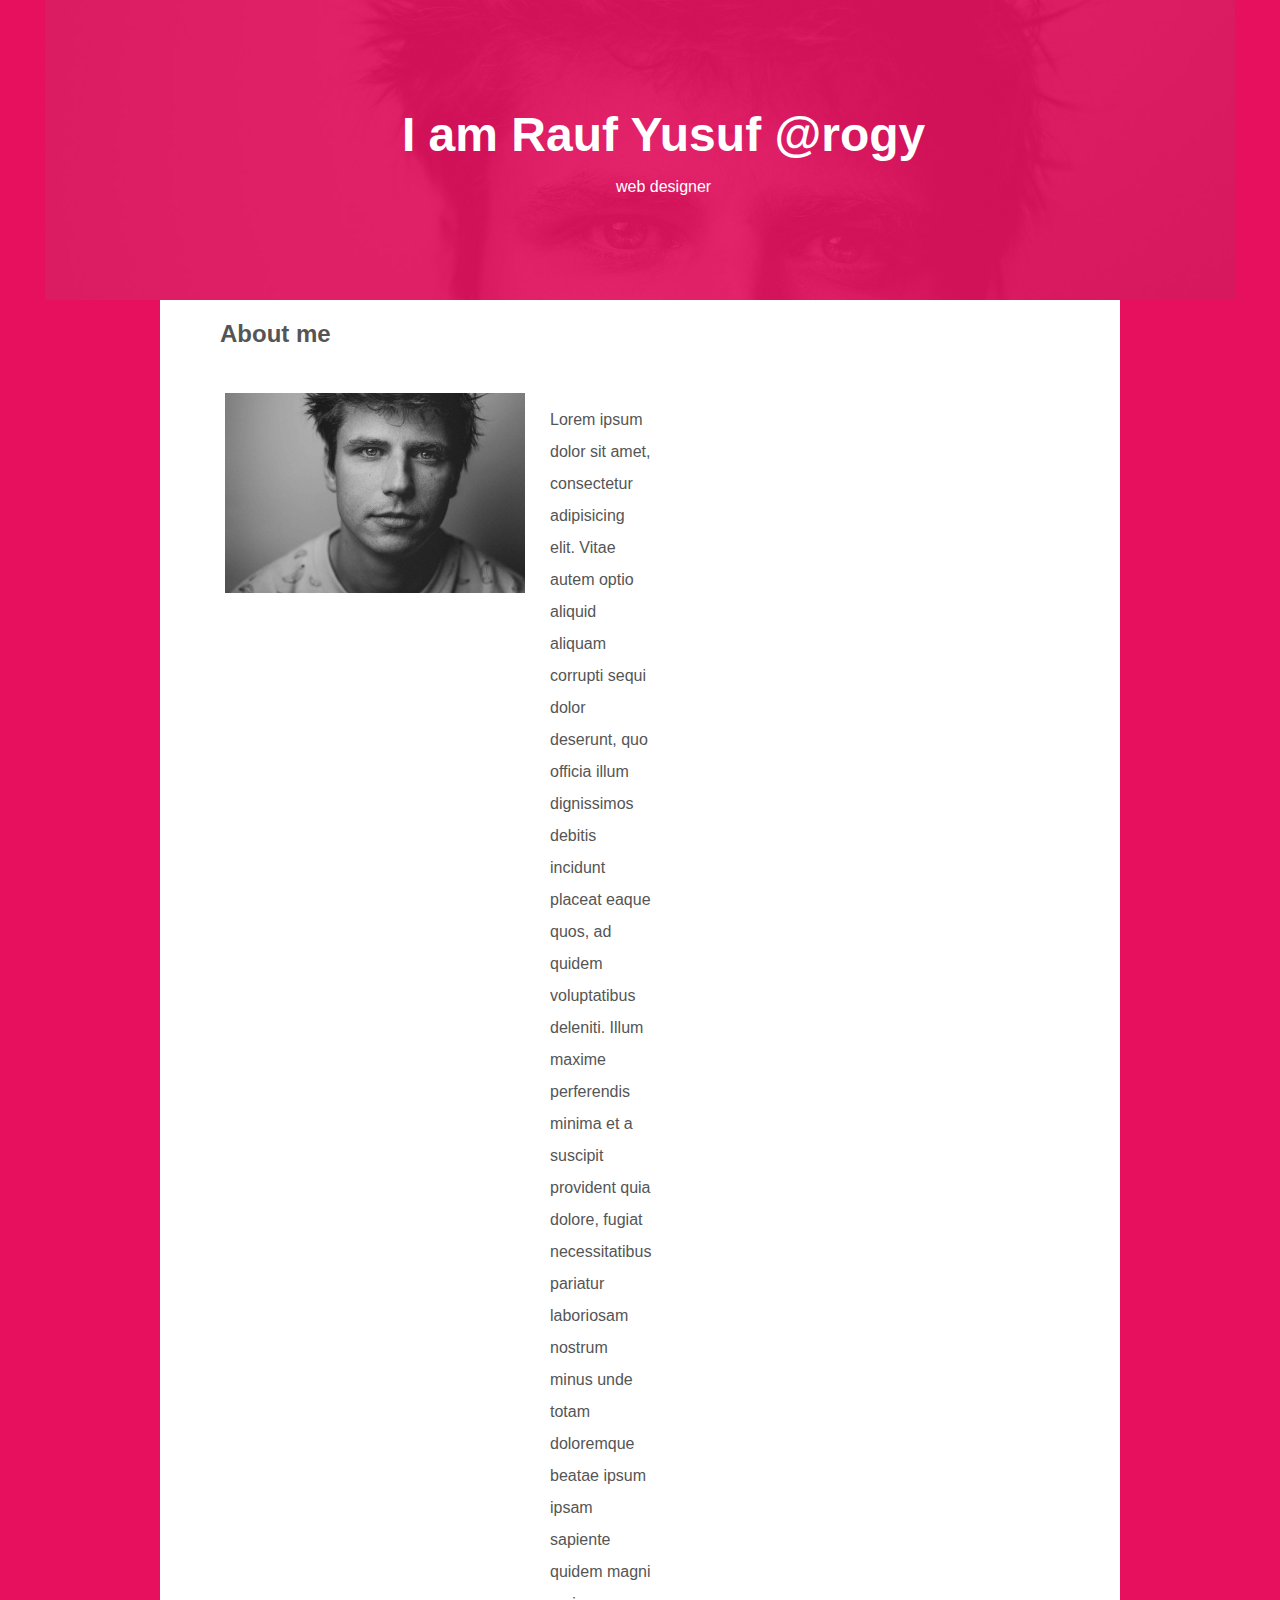
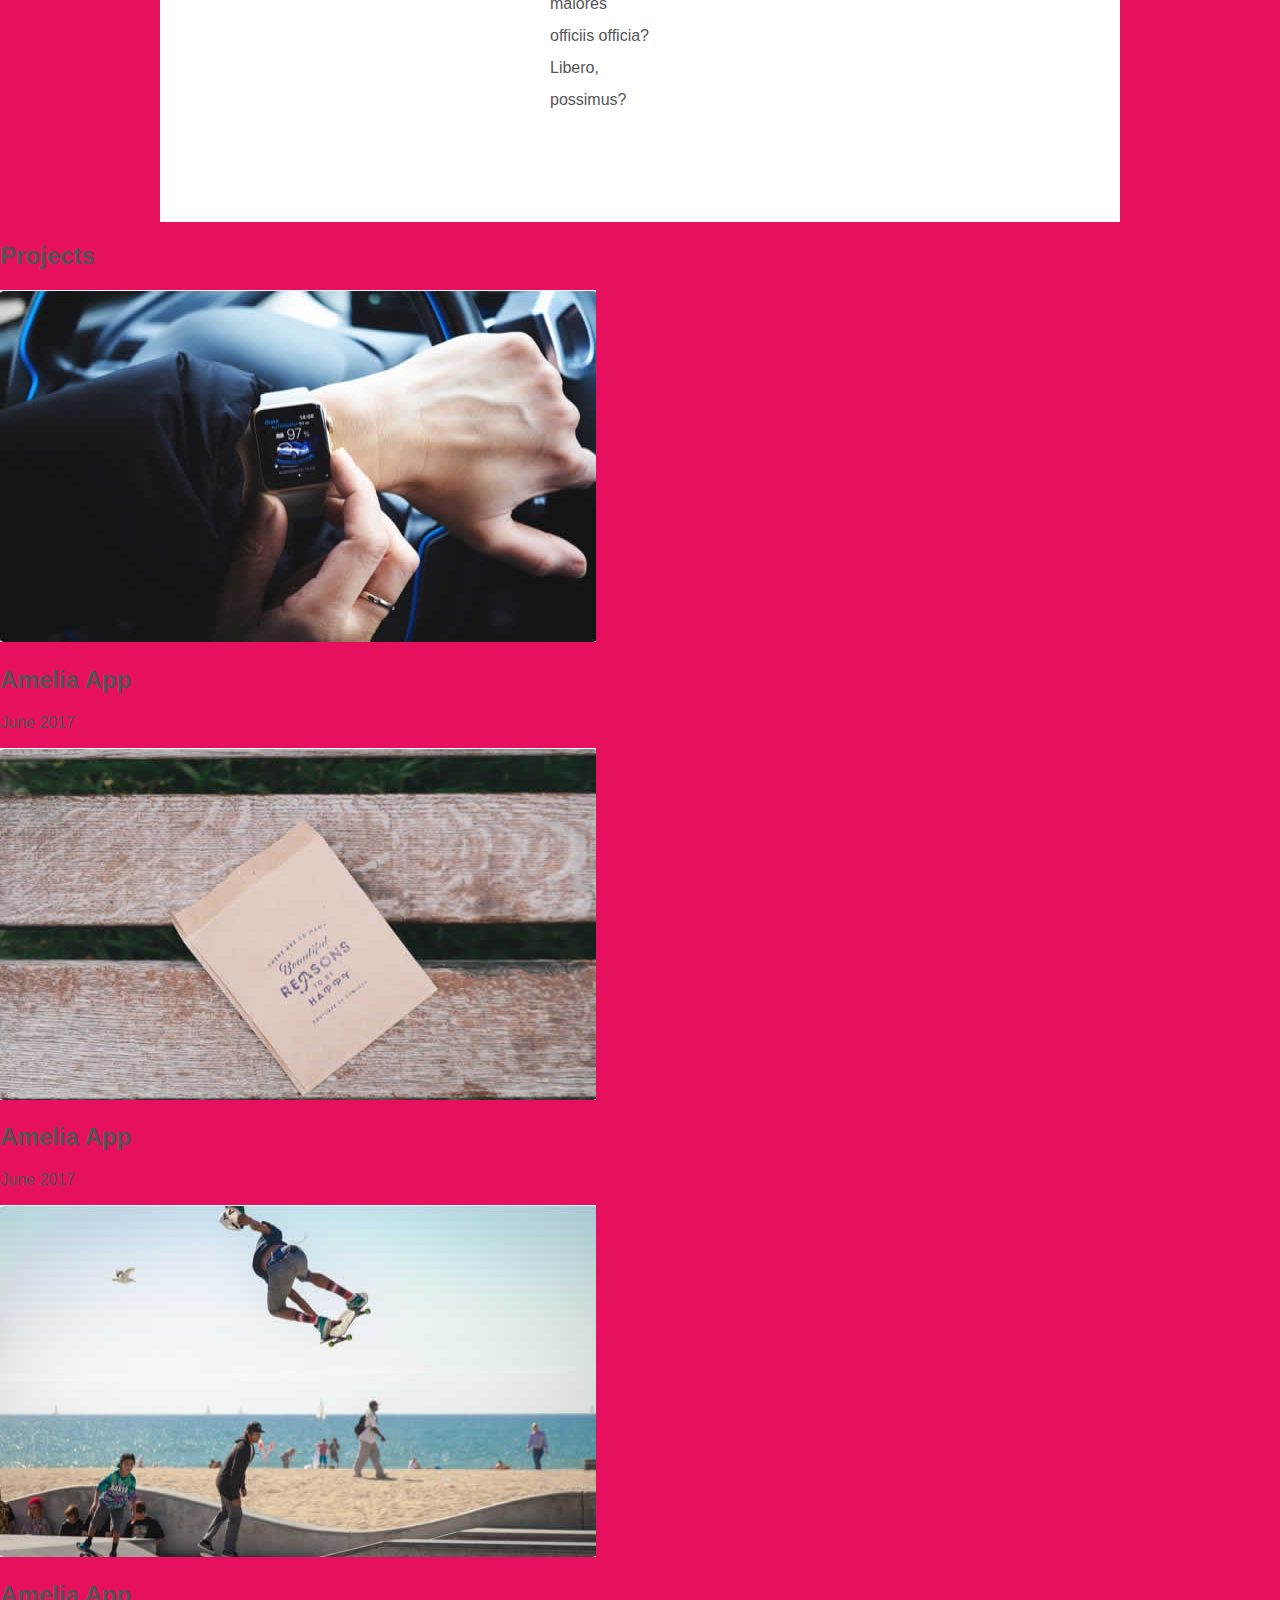
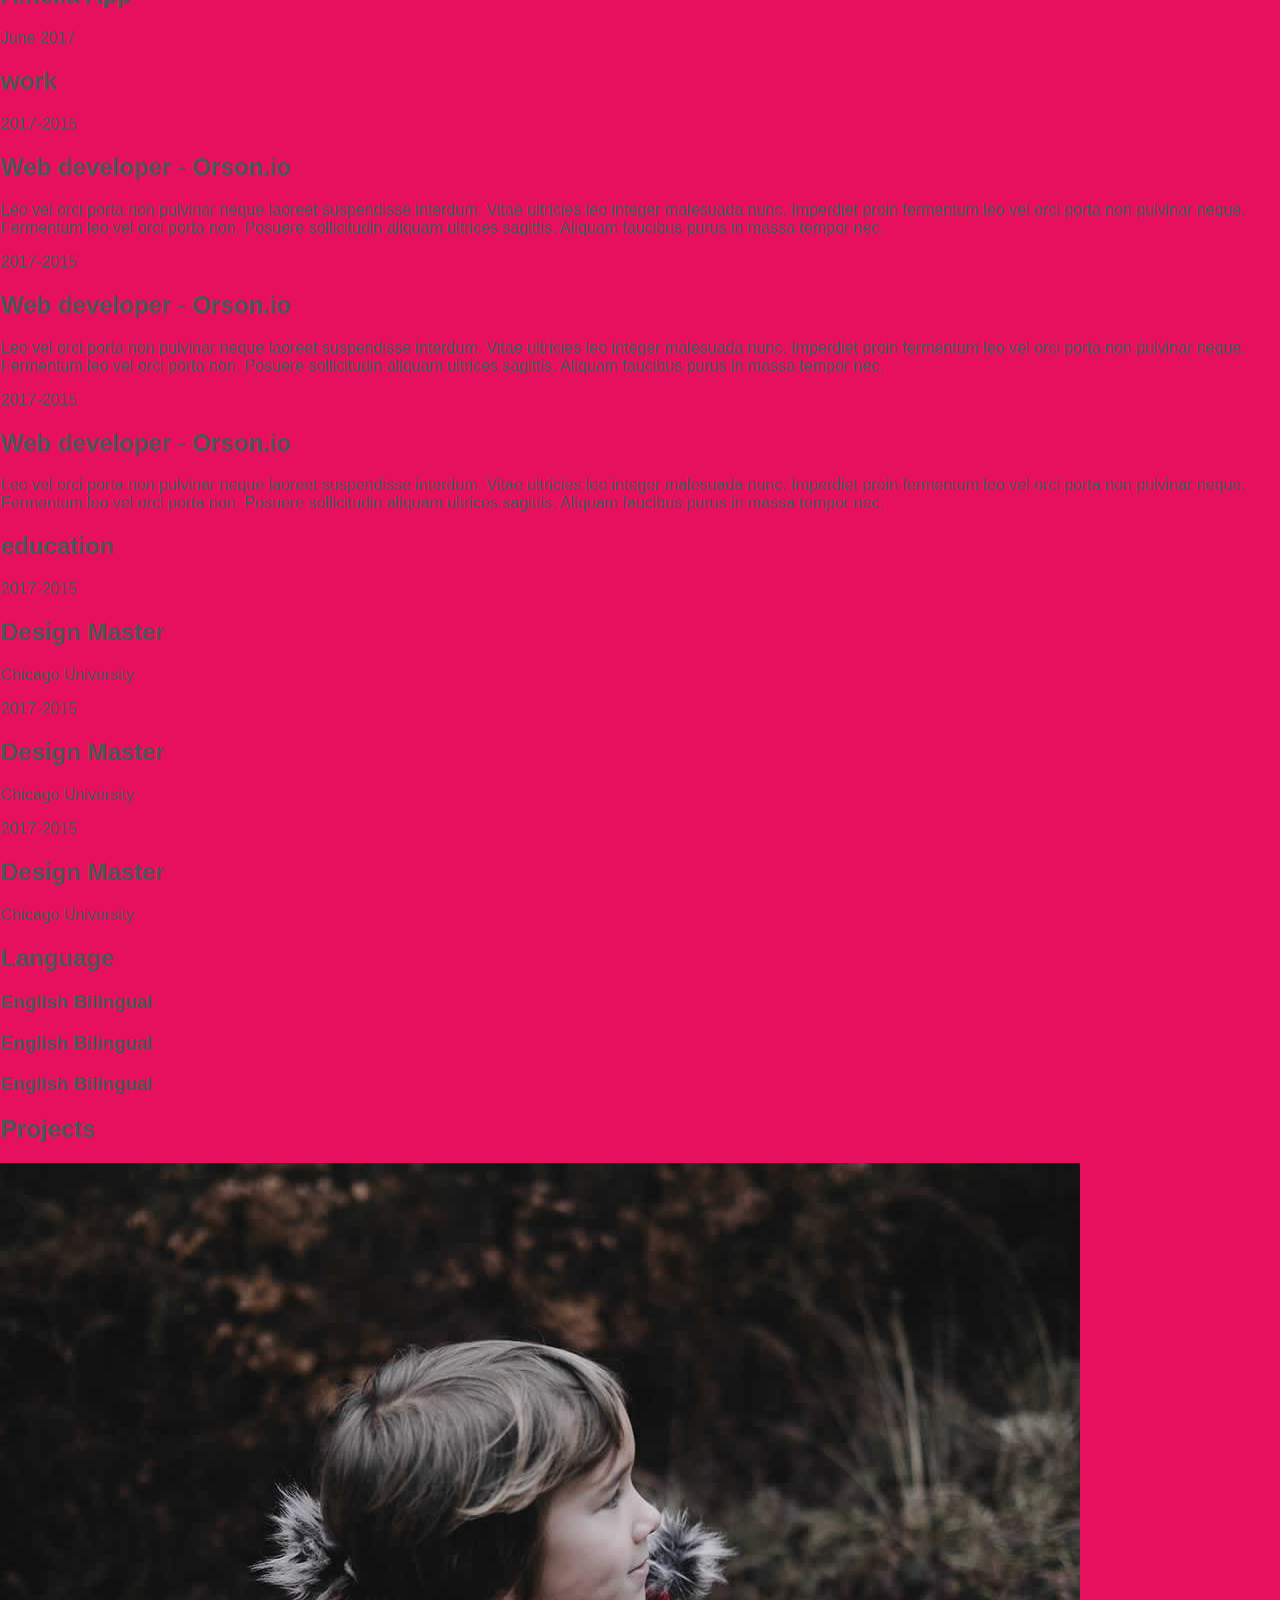
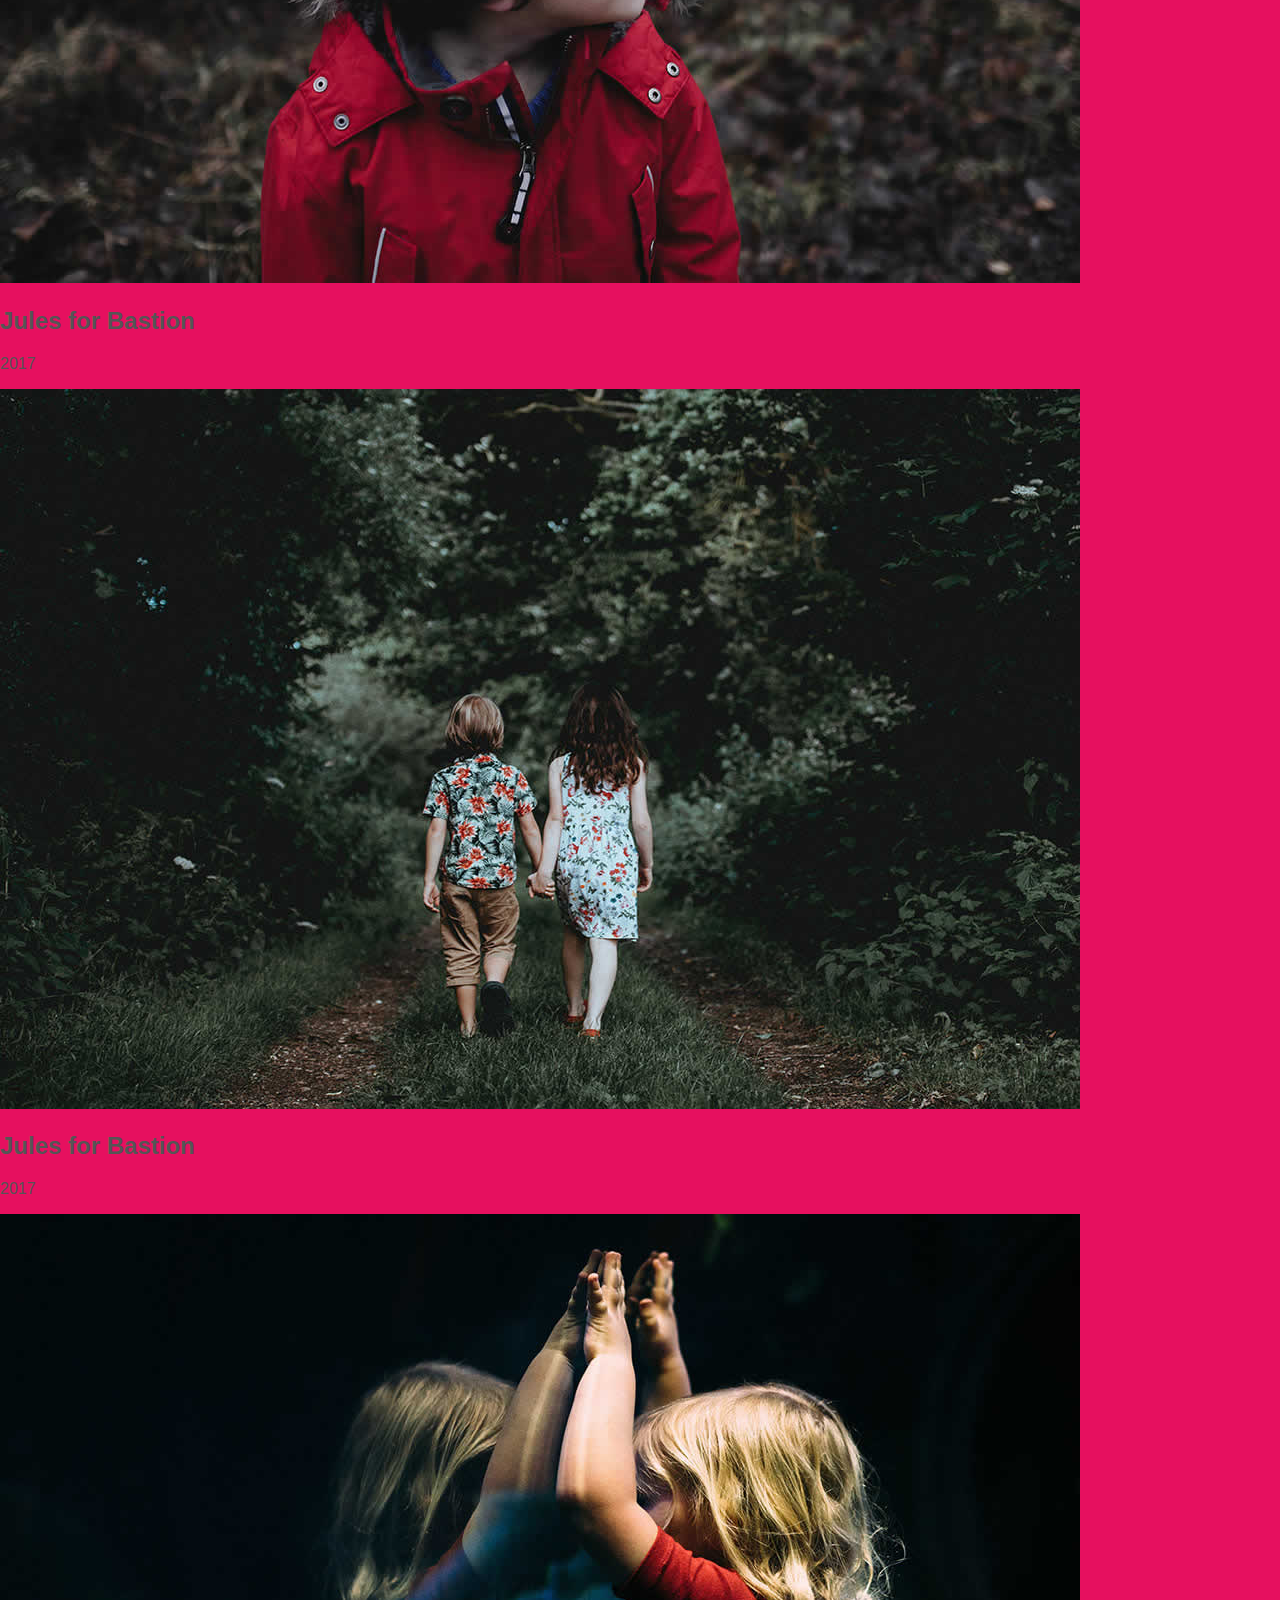
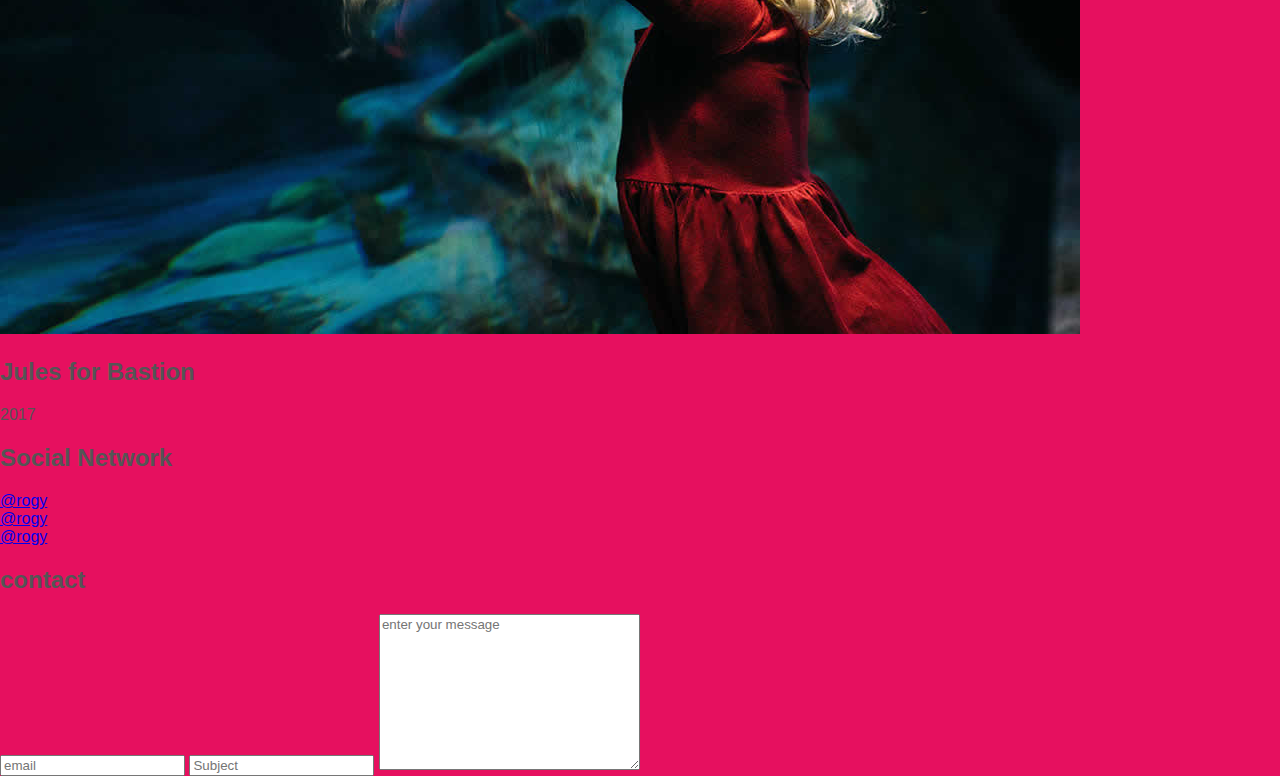
<file: index.html>
<!DOCTYPE html>
<html lang="en">
  <head>
    <meta charset="UTF-8" />
    <meta http-equiv="X-UA-Compatible" content="IE=edge" />
    <meta name="viewport" content="width=device-width, initial-scale=1.0" />
    <title>Profile</title>
    <link rel="stylesheet" href="style.css" />
  </head>
  <body>
    <div class="main-banner overlay">
      <img src="assets/images/img-01.jpg" alt="person" />
      <div class="text-banner">
        <h1>I am Rauf Yusuf @rogy</h1>
        <p>web designer</p>
      </div>
    </div>

    <main class="wrapper">
      <section id="profile" class="cards">
     <div class="cards">
		<div class="header"><h2 class="title">About me</h2></div>
		<div class="left"><img src="assets/images/img-01.jpg" alt="" /></div>
		<div class="right">
			<p>  Lorem ipsum dolor sit amet, consectetur adipisicing elit. Vitae
              autem optio aliquid aliquam corrupti sequi dolor deserunt, quo
              officia illum dignissimos debitis incidunt placeat eaque quos, ad
              quidem voluptatibus deleniti. Illum maxime perferendis minima et a
              suscipit provident quia dolore, fugiat necessitatibus pariatur
              laboriosam nostrum minus unde totam doloremque beatae ipsum ipsam
              sapiente quidem magni maiores officiis officia? Libero, possimus?
          </p>
		</div>
	</div>
      </section>
      <section id="projects">
        <h2 class="title">Projects</h2>
        <ul>
          <li>
            <img src="assets/images/img-02.jpg" alt="" />
            <h2>Amelia App</h2>
            <p><time>June 2017</time></p>
          </li>
          <li>
            <img src="assets/images/img-03.jpg" alt="" />
            <h2>Amelia App</h2>
            <p><time>June 2017</time></p>
          </li>
          <li>
            <img src="assets/images/img-04.jpg" alt="" />
            <h2>Amelia App</h2>
            <p><time>June 2017</time></p>
          </li>
        </ul>
      </section>
      <section id="work">
        <h2 class="title">work</h2>
        <ul>
          <li>
            <p><time>2017-2015</time></p>
            <h2>Web developer - <span> Orson.io</span></h2>
            <p>
              Leo vel orci porta non pulvinar neque laoreet suspendisse
              interdum. Vitae ultricies leo integer malesuada nunc. Imperdiet
              proin fermentum leo vel orci porta non pulvinar neque. Fermentum
              leo vel orci porta non. Posuere sollicitudin aliquam ultrices
              sagittis. Aliquam faucibus purus in massa tempor nec.
            </p>
          </li>
          <li>
            <p><time>2017-2015</time></p>
            <h2>Web developer - <span> Orson.io</span></h2>
            <p>
              Leo vel orci porta non pulvinar neque laoreet suspendisse
              interdum. Vitae ultricies leo integer malesuada nunc. Imperdiet
              proin fermentum leo vel orci porta non pulvinar neque. Fermentum
              leo vel orci porta non. Posuere sollicitudin aliquam ultrices
              sagittis. Aliquam faucibus purus in massa tempor nec.
            </p>
          </li>
          <li>
            <p><time>2017-2015</time></p>
            <h2>Web developer - <span> Orson.io</span></h2>
            <p>
              Leo vel orci porta non pulvinar neque laoreet suspendisse
              interdum. Vitae ultricies leo integer malesuada nunc. Imperdiet
              proin fermentum leo vel orci porta non pulvinar neque. Fermentum
              leo vel orci porta non. Posuere sollicitudin aliquam ultrices
              sagittis. Aliquam faucibus purus in massa tempor nec.
            </p>
          </li>
        </ul>
      </section>
      <section id="education">
        <h2 class="title">education</h2>
        <ul>
          <li>
            <p><time>2017-2015</time></p>
            <h2>Design Master</h2>
            <p>Chicago University</p>
          </li>
          <li>
            <p><time>2017-2015</time></p>
            <h2>Design Master</h2>
            <p>Chicago University</p>
          </li>
          <li>
            <p><time>2017-2015</time></p>
            <h2>Design Master</h2>
            <p>Chicago University</p>
          </li>
        </ul>
      </section>
      <section id="language">
        <h2 class="title">Language</h2>
        <ul>
          <li>
            <h3>English <span class="text">Bilingual</span></h3>
          </li>
          <li>
            <h3>English <span class="text">Bilingual</span></h3>
          </li>
          <li>
            <h3>English <span class="text">Bilingual</span></h3>
          </li>
        </ul>
      </section>
      <section id="project-two">
        <h2 class="title">Projects</h2>
        <li>
          <img src="assets/images/img-05.jpg" alt="" />
          <h2>Jules for Bastion</h2>
          <p><time>2017</time></p>
        </li>
        <li>
          <img src="assets/images/img-06.jpg" alt="" />
          <h2>Jules for Bastion</h2>
          <p><time>2017</time></p>
        </li>
        <li>
          <img src="assets/images/img-08.jpg" alt="" />
          <h2>Jules for Bastion</h2>
          <p><time>2017</time></p>
        </li>
      </section>
      <section id="social-network">
        <h2 class="title">Social Network</h2>
        <li><a href="http://www.twitter.com">@rogy</a></li>
        <li><a href="http://www.twitter.com">@rogy</a></li>
        <li><a href="http://www.twitter.com">@rogy</a></li>
      </section>
      <section id="congtact">
        <h2 class="title">contact</h2>
        <form action="post">
          <input type="email" name="mail" placeholder="email" id="" />
          <input type="text" placeholder="Subject" />
          <textarea
            name="message"
            placeholder="enter your message"
            id=""
            cols="30"
            rows="10"
          ></textarea>
        </form>
      </section>
    </main>
  </body>
</html>
</file>
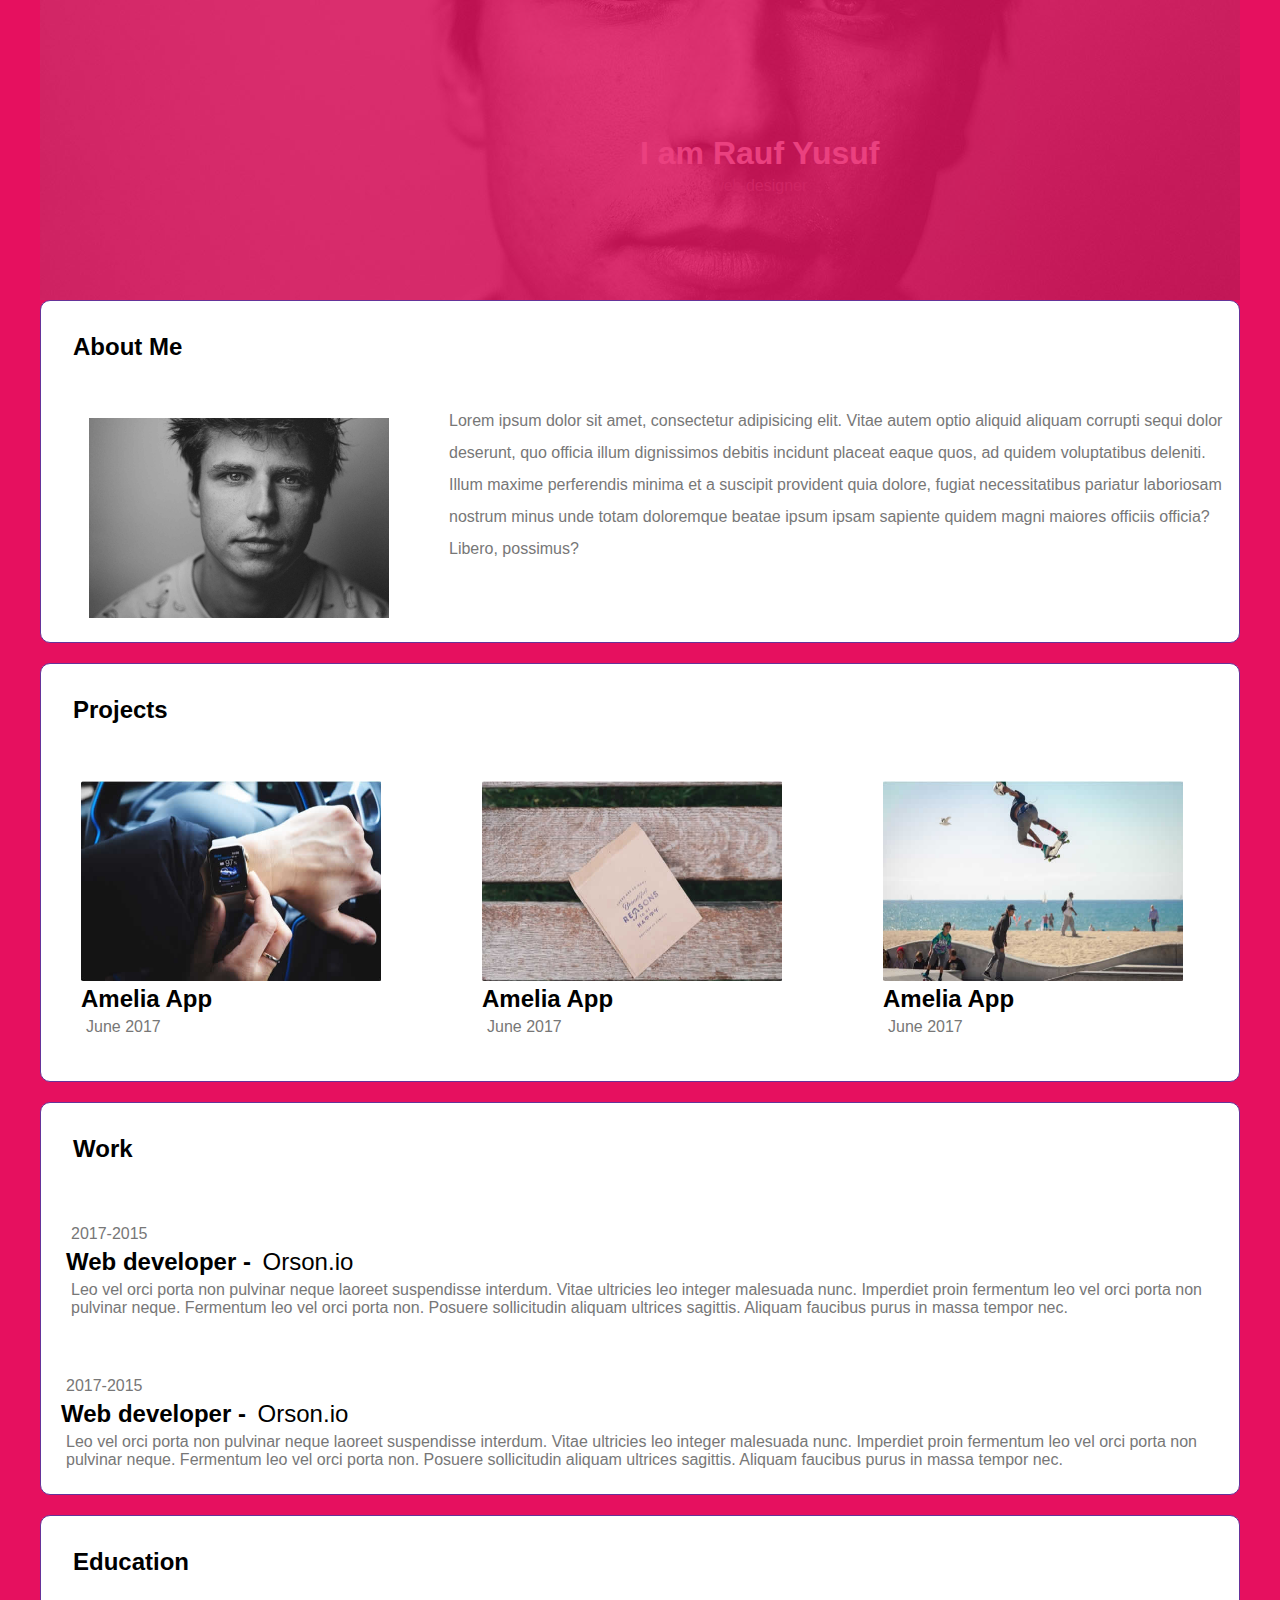
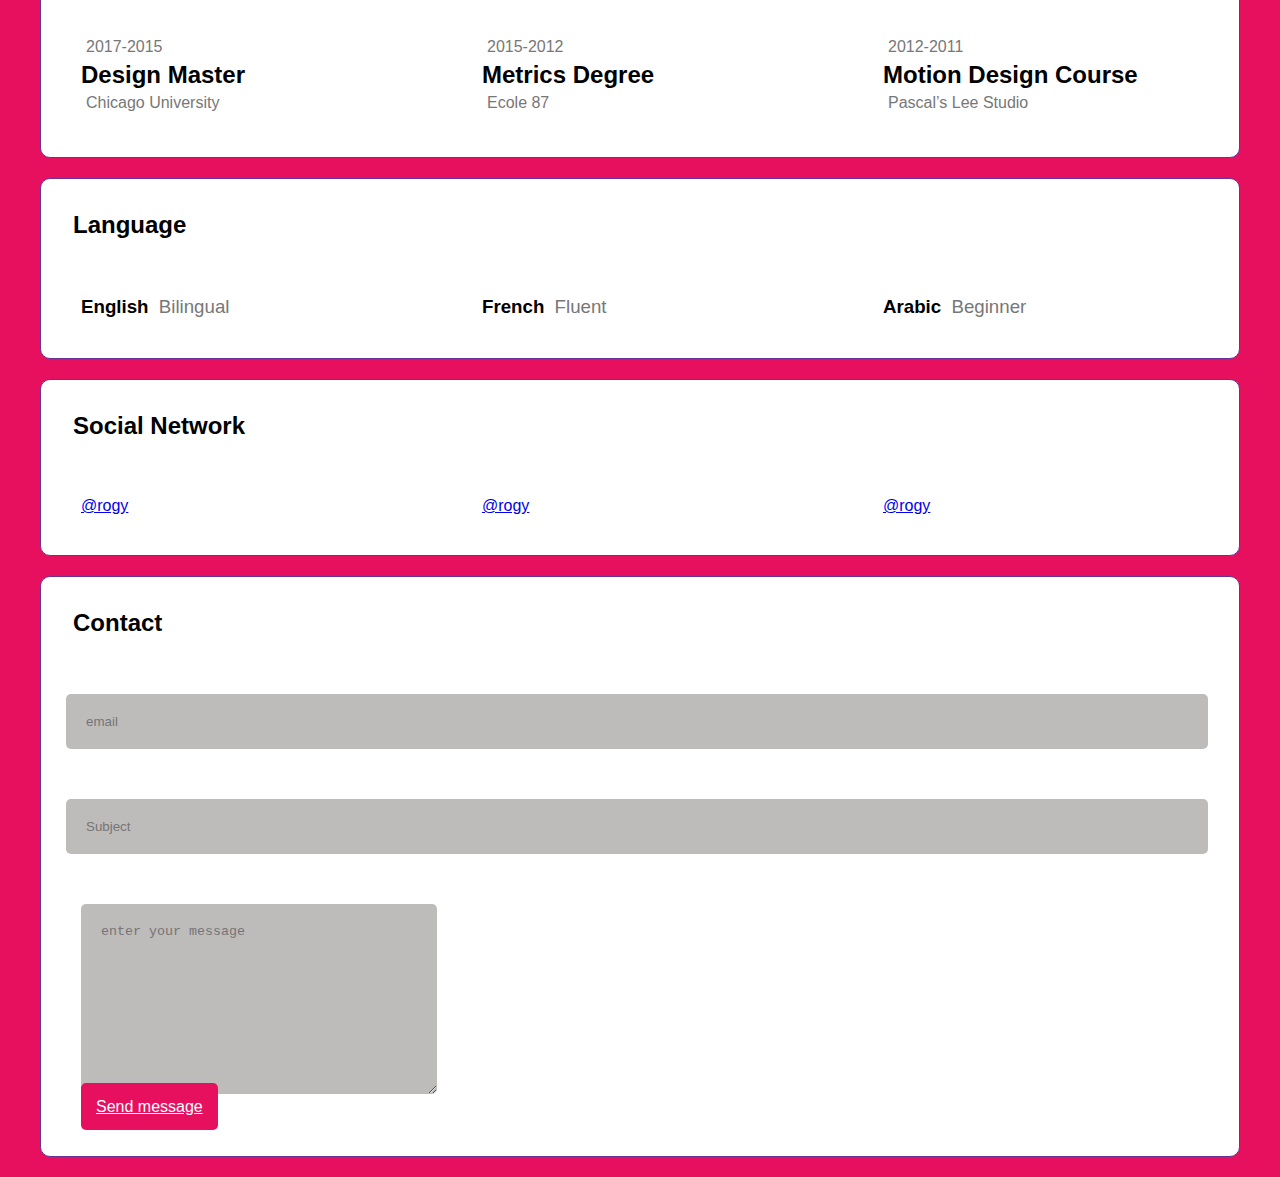
<file: correct.html>
<!DOCTYPE html>
<html lang="en">
  <head>
    <meta charset="UTF-8" />
    <meta http-equiv="X-UA-Compatible" content="IE=edge" />
    <meta name="viewport" content="width=device-width, initial-scale=1.0" />
    <title>Profile2</title>
    <style>
      * {
        padding: 0;
        margin: 0;
      }
      p{
        color: #777;
        padding: 5px;
      }
      span{
        color: #777;
        padding: 5px;
        font-weight: 100;
      }
      .container {
        margin: 0 auto;
        padding: 0;
        max-width: 1200px;
      }
      header {
        background: url(assets/images/img-01.jpg);
        background-size: cover;
        background-position: center;
        height: 300px;
        position: relative;
        opacity: 0.2;
      }
      @media screen and (max-width: 480px) {
        header {
          background: url(assets/images/img-01.jpg);
          background-size: cover;
          background-position: center;
          min-height: 300px;
        }
        .text-banner {
          position: absolute;
          color: #fff;
          left: 30%;
          top: 45%;
          text-align: center;
        }
      }
      body {
        background-color: #e6105f;
        font-family: lato, Arial, Helvetica, sans-serif;
      }
      .text-banner {
        position: absolute;
        color: #fff;
        left: 50%;
        top: 45%;
        text-align: center;
      }
      .cards {
        background: #fff;
        display: grid;
        grid-template-columns: 1fr 1fr 1fr;
        grid-template-rows: (3, minmax(100px, auto));
        grid-gap: 5px;
        border: 1px solid rebeccapurple;
        border-radius: 10px;
        margin: 0 auto;
        margin-bottom: 20px;
        box-sizing: border-box;
      }
      .card-content-2{
          padding: 25px;
        padding-top: 20px;
        grid-column: 1/4;
      }
      .card-content-3{
        padding: 20px;
        padding-top: 20px;
        grid-column: 1/4;
      }
      
      .text {
        grid-column: 1/4;
        padding: 2rem;
        text-transform: capitalize;
      }
      #imag {
        text-align: center;
      }
      #imag img {
        width: 300px;
        height: 200px;
        margin-top: 20px;
        margin-bottom: 20px;
      }
      #info {
        grid-column: 2/4;
        line-height: 2;
        padding: 2px;
      }
      .card-content {
        padding: 40px;
        padding-top: 20px;
      }
      .card-content img {
        width: 300px;
        height: 200px;
        /* margin-top: 20px;
        margin-bottom: 20px; */
      }
      h2 span{
        color: black;
      }
     h2 span:hover{
        color: #e6105f ;
        cursor: pointer;
      }
      input, textarea{
        border: none;
        -webkit-appearance: none;
        -ms-progress-appearance: none;
        appearance: none;
        background: #bebbbb;
        padding: 20px;
        border-radius: 5px;
        width: 96%;
        outline: none;
      }
      textarea{
        width: 100%;
        min-height: 100px;
      }
      .button{
        background: #e6105f;
        color: #fff;
        border-radius: 5px;
        padding: 15px;
        margin: 30px;
        margin-left: 0;
      }
      
    </style>
  </head>
  <body>
    <header class="container">
      <div class="text-banner">
        <h1>I am Rauf Yusuf</h1>
        <p>web designer</p>
      </div>
    </header>
    <div class="container cards">
      <div class="text"><h2>About me</h2></div>
      <div id="imag"><img src="assets/images/img-01.jpg" alt="" /></div>
      <div id="info">
        <p>
          Lorem ipsum dolor sit amet, consectetur adipisicing elit. Vitae autem
          optio aliquid aliquam corrupti sequi dolor deserunt, quo officia illum
          dignissimos debitis incidunt placeat eaque quos, ad quidem
          voluptatibus deleniti. Illum maxime perferendis minima et a suscipit
          provident quia dolore, fugiat necessitatibus pariatur laboriosam
          nostrum minus unde totam doloremque beatae ipsum ipsam sapiente quidem
          magni maiores officiis officia? Libero, possimus?
        </p>
      </div>
    </div>
    <div class="container cards">
      <div class="text">
        <h2>Projects</h2>
      </div>
      <div class="card-content">
        <img src="assets/images/img-02.jpg" alt="" />
        <h2>Amelia App</h2>
        <p><time>June 2017</time></p>
      </div>
      <div class="card-content">
        <img src="assets/images/img-03.jpg" alt="" />
        <h2>Amelia App</h2>
        <p><time>June 2017</time></p>
      </div>
      <div class="card-content">
        <img src="assets/images/img-04.jpg" alt="" />
        <h2>Amelia App</h2>
        <p><time>June 2017</time></p>
      </div>
    </div>
    <div class="container cards">
      <div class="text">
        <h2 class="title">work</h2>
      </div>
      <div class="card-content-2">
        <p><time>2017-2015</time></p>
        <h2>Web developer - <span> Orson.io</span></h2>
        <p>
          Leo vel orci porta non pulvinar neque laoreet suspendisse interdum.
          Vitae ultricies leo integer malesuada nunc. Imperdiet proin fermentum
          leo vel orci porta non pulvinar neque. Fermentum leo vel orci porta
          non. Posuere sollicitudin aliquam ultrices sagittis. Aliquam faucibus
          purus in massa tempor nec.
        </p>
      </div>
      <div class="card-content-3">
            <p><time>2017-2015</time></p>
            <h2>Web developer - <span> Orson.io</span></h2>
            <p>
              Leo vel orci porta non pulvinar neque laoreet suspendisse
              interdum. Vitae ultricies leo integer malesuada nunc. Imperdiet
              proin fermentum leo vel orci porta non pulvinar neque. Fermentum
              leo vel orci porta non. Posuere sollicitudin aliquam ultrices
              sagittis. Aliquam faucibus purus in massa tempor nec.
            </p>
      </div>
    </div>
      <div class="container cards">
          <div class="text">
              <h2 class="title">education</h2>
          </div>
            <div class="card-content">
               <p><time>2017-2015</time></p>
            <h2>Design Master</h2>
            <p>Chicago University</p>
            </div>
            <div class="card-content">
               <p><time>2015-2012</time></p>
            <h2>Metrics Degree</h2>
            <p>Ecole 87</p>
            </div>
            <div class="card-content">
               <p><time>2012-2011</time></p>
            <h2>Motion Design Course</h2>
            <p>Pascal’s Lee Studio</p>
            </div>
      </div>
      <div class="container cards">
        <div class="text">
          <h2 class="title">Language</h2>
        </div>
        <div class="card-content">
          <h3>English <span >Bilingual</span></h3>
        </div>
        <div class="card-content">
          <h3>French <span >Fluent</span></h3>
        </div>
        <div class="card-content">
          <h3>Arabic <span >Beginner</span></h3>
        </div>
      </div>
      <!-- start here -->
      <div class="container cards">
        <div class="text">
          <h2>Social Network</h2>
        </div>
        <div class="card-content">
          <a href="http://www.twitter.com">@rogy</a>
        </div>
        <div class="card-content">
          <a href="http://www.twitter.com">@rogy</a>
        </div>
        <div class="card-content">
          <a href="http://www.twitter.com">@rogy</a>
        </div>
      </div>
      <!-- start here -->
      <div class="container cards">
        <div class="text">
          <h2 class="title">contact</h2>
        </div>
        <div class="card-content-2 form">
          <input type="email" name="mail" placeholder="email" id="" />
       </div>
        <div class="card-content-2 form">
          <input type="text" placeholder="Subject" />
        </div>
        <div class="card-content form">
          <textarea
            name="message"
            placeholder="enter your message"
            id=""
            cols="30"
            rows="10"
          ></textarea>
          <a href="" class="button card-content-2">Send message</a>
        </div>
      </div>
  </body>
</html>
</file>
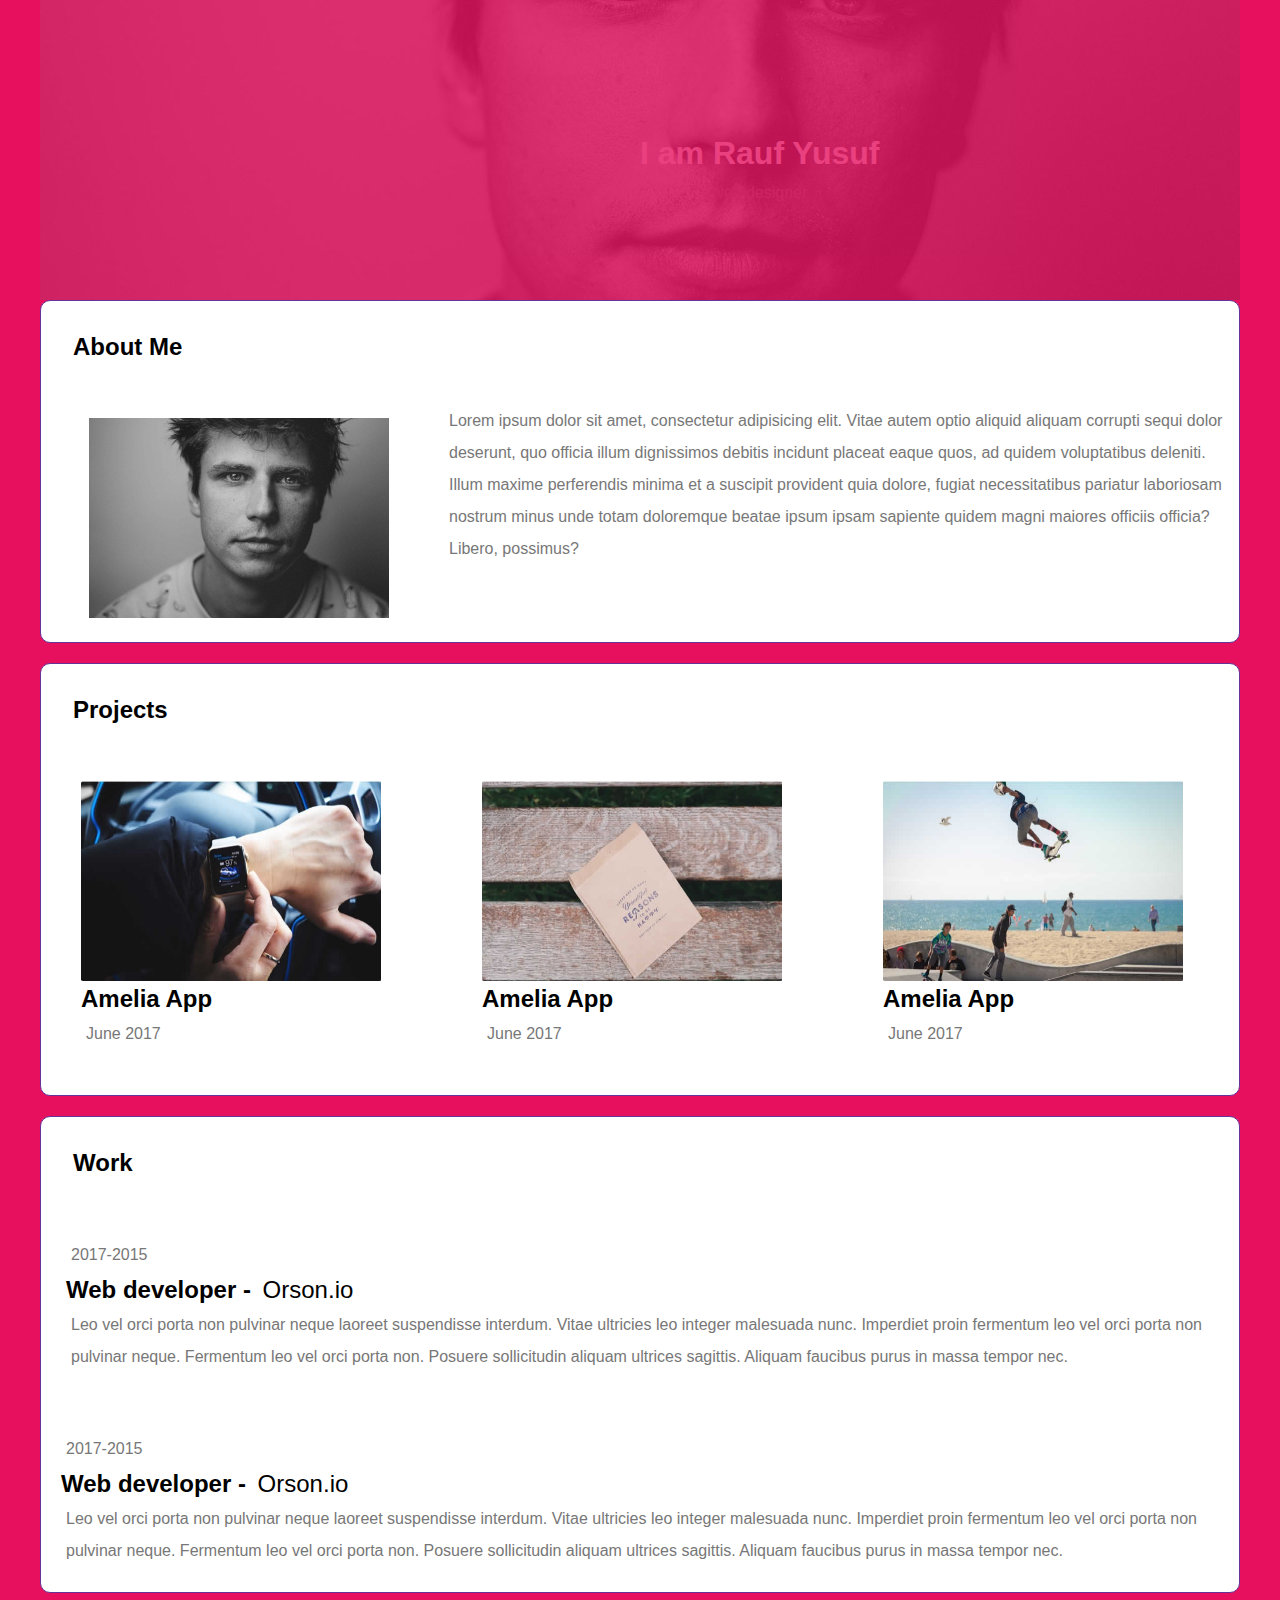
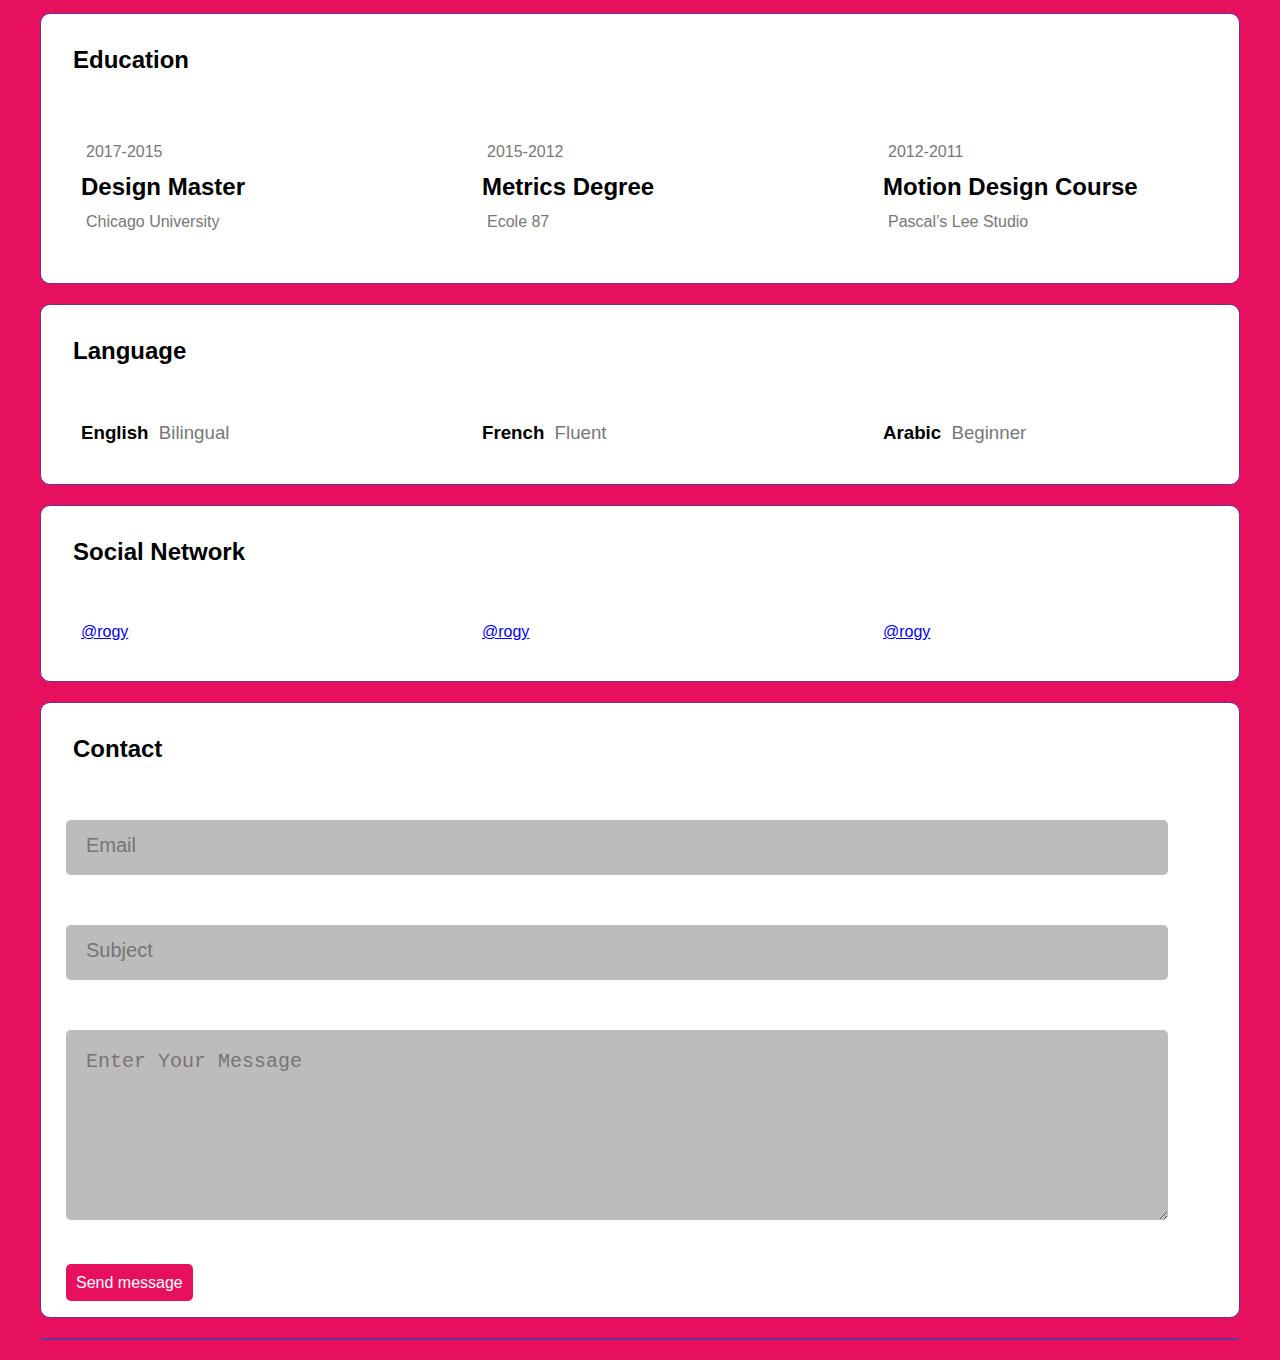
<file: simplyRogy.html>
<!DOCTYPE html>
<html lang="en">
  <head>
    <meta charset="UTF-8" />
    <meta http-equiv="X-UA-Compatible" content="IE=edge" />
    <meta name="viewport" content="width=device-width, initial-scale=1.0" />
    <title>Profile2</title>
    <link rel="stylesheet" href="vision.css">
  </head>
  <body>
    <header class="container">
      <div class="text-banner">
        <h1>I am Rauf Yusuf</h1>
        <p>web designer</p>
      </div>
    </header>
    <div class="container cards">
      <div class="text"><h2>About me</h2></div>
      <div id="imag"><img src="assets/images/img-01.jpg" alt="" /></div>
      <div id="info">
        <p>
          Lorem ipsum dolor sit amet, consectetur adipisicing elit. Vitae autem
          optio aliquid aliquam corrupti sequi dolor deserunt, quo officia illum
          dignissimos debitis incidunt placeat eaque quos, ad quidem
          voluptatibus deleniti. Illum maxime perferendis minima et a suscipit
          provident quia dolore, fugiat necessitatibus pariatur laboriosam
          nostrum minus unde totam doloremque beatae ipsum ipsam sapiente quidem
          magni maiores officiis officia? Libero, possimus?
        </p>
      </div>
    </div>
    <div class="container cards">
      <div class="text">
        <h2>Projects</h2>
      </div>
      <div class="card-content">
        <img src="assets/images/img-02.jpg" alt="" />
        <h2>Amelia App</h2>
        <p><time>June 2017</time></p>
      </div>
      <div class="card-content">
        <img src="assets/images/img-03.jpg" alt="" />
        <h2>Amelia App</h2>
        <p><time>June 2017</time></p>
      </div>
      <div class="card-content">
        <img src="assets/images/img-04.jpg" alt="" />
        <h2>Amelia App</h2>
        <p><time>June 2017</time></p>
      </div>
    </div>
    <div class="container cards">
      <div class="text">
        <h2 class="title">work</h2>
      </div>
      <div class="card-content-2">
        <p><time>2017-2015</time></p>
        <h2>Web developer - <span> Orson.io</span></h2>
        <p>
          Leo vel orci porta non pulvinar neque laoreet suspendisse interdum.
          Vitae ultricies leo integer malesuada nunc. Imperdiet proin fermentum
          leo vel orci porta non pulvinar neque. Fermentum leo vel orci porta
          non. Posuere sollicitudin aliquam ultrices sagittis. Aliquam faucibus
          purus in massa tempor nec.
        </p>
      </div>
      <div class="card-content-3">
        <p><time>2017-2015</time></p>
        <h2>Web developer - <span> Orson.io</span></h2>
        <p>
          Leo vel orci porta non pulvinar neque laoreet suspendisse interdum.
          Vitae ultricies leo integer malesuada nunc. Imperdiet proin fermentum
          leo vel orci porta non pulvinar neque. Fermentum leo vel orci porta
          non. Posuere sollicitudin aliquam ultrices sagittis. Aliquam faucibus
          purus in massa tempor nec.
        </p>
      </div>
    </div>
    <div class="container cards">
      <div class="text">
        <h2 class="title">education</h2>
      </div>
      <div class="card-content">
        <p><time>2017-2015</time></p>
        <h2>Design Master</h2>
        <p>Chicago University</p>
      </div>
      <div class="card-content">
        <p><time>2015-2012</time></p>
        <h2>Metrics Degree</h2>
        <p>Ecole 87</p>
      </div>
      <div class="card-content">
        <p><time>2012-2011</time></p>
        <h2>Motion Design Course</h2>
        <p>Pascal’s Lee Studio</p>
      </div>
    </div>
    <div class="container cards">
      <div class="text">
        <h2 class="title">Language</h2>
      </div>
      <div class="card-content">
        <h3>English <span>Bilingual</span></h3>
      </div>
      <div class="card-content">
        <h3>French <span>Fluent</span></h3>
      </div>
      <div class="card-content">
        <h3>Arabic <span>Beginner</span></h3>
      </div>
    </div>
    <!-- start here -->
    <div class="container cards">
      <div class="text">
        <h2>Social Network</h2>
      </div>
      <div class="card-content">
        <a href="http://www.twitter.com">@rogy</a>
      </div>
      <div class="card-content">
        <a href="http://www.twitter.com">@rogy</a>
      </div>
      <div class="card-content">
        <a href="http://www.twitter.com">@rogy</a>
      </div>
    </div>
    <!-- start here -->
    <div class="container cards">
      <div class="text">
        <h2 class="title">contact</h2>
      </div>
      <div class="card-content-2 form">
        <input type="email" name="mail" placeholder="email" id="" />
      </div>
      <div class="card-content-2 form">
        <input type="text" placeholder="Subject" />
      </div>
      <div class="card-content-2 form">
        <textarea
          name="message"
          placeholder="enter your message"
          id=""
          cols="30"
          rows="10"
        ></textarea>
        
      </div>
      <div class="card-content-2">
          <a href="" class="button ">Send message</a>
      </div>
    </div>
    <div class="container cards">
        
    </div>
  </body>
</html>
</file>
<file: style.css>
* {
  font-family: lato, Arial, Helvetica, sans-serif;
}
body,
ul,
li {
  margin: 0;
  padding: 0;
}
ul {
  list-style-type: none;
}
p {
  color: #555;
}
body {
  background-color: #e6105f;
  font-family: lato, Arial, Helvetica, sans-serif;
  /* font-size: 16px; */
  /* line-height: 1.58; */
  color: #555;
}
/* .wrapper {
  border: 2px solid rebeccapurple;
  width: 100%;
  max-width: 1200px;
  margin: 0 auto;
  border-radius: 5px;
} */

div.main-banner {
  /* background: #e6105f; */
  width: 93%;
  height: 300px;
  margin: 0 auto;
  overflow: hidden;
  position: relative;
}
.main-banner img {
  width: 100%;
  opacity: 0.1;
}
.text-banner {
  position: absolute;
  top: 25%;
  left: 30%;
  text-align: center;
  color: #ffffff;
}
.text-banner h1 {
  font-size: 3em;
  margin-bottom: 5px;
}
.text-banner p {
  color: #fff;
}
.cards {
  /* border-radius: 0.25;
  margin-bottom: 3rem; */
  margin: 0 auto;
  max-width: 960px;
  display: grid;
  background: #fff;
  /*grid-template-columns: repeat(2, 1fr);*/
  grid-template-columns: 1fr 2fr;
  grid-template-rows: repeat(2, minmax(50px, auto));
  grid-gap: 20px;
  box-sizing: border-box;
  margin-bottom: 20px;
  padding-left: 30px;
  padding-top: 0;
  
}
/* .cards.card-block {
  padding: 4rem;
} */
.left {
  /*padding-left: 2px;*/
  text-align: center;
}
.right {
  line-height: 2em;
}

.left img {
  width: 300px;
  height: 200px;
  margin: 5px;
}

.header {
  grid-column: 1/3;
}

/* styling overlay */
/* .overlay {
  width: 100%;
  height: 100%;
  top: 0;
  bottom: 0;
  left: 0;
  right: 0;
  display: block;
  position: relative;
  background: rgba(255, 20, 100, 0.4);
}

.container-section {
  border: 3px solid rgb(10, 230, 83);
  height: fit-content;
} */
/* styling of profille */
/* #profile {
  margin-bottom: 50px;
  background: #ffffff;
  float: left;
} */
/* #profile ul{
    border: 2px solid crimson;
    float: left; */

/* #profile li {
  width: 45%;
  padding-left: 20px;
  border: 1px solid mediumseagreen;
  margin: 0 2%;
  height: 200px;

} */
/* #profile li img {
  
  width: 300px;
  height: 200px;
} */

/* 
#profile :after {
  display: block;
  content: "";
  clear: both;
} */
</file>
<file: vision.css>
* {
  padding: 0;
  margin: 0;
  box-sizing: border-box;
}
p {
  color: #777;
  padding: 5px;
  line-height: 2;
}
span {
  color: #777;
  padding: 5px;
  font-weight: 100;
}
.container {
  margin: 0 auto;
  padding: 0;
  max-width: 1200px;
}
header {
  background: url(assets/images/img-01.jpg);
  background-size: cover;
  background-position: center;
  height: 300px;
  position: relative;
  opacity: 0.2;
}
@media screen and (max-width: 480px) {
  header {
    background: url(assets/images/img-01.jpg);
    background-size: cover;
    background-position: center;
    min-height: 300px;
  }
  .text-banner {
    position: absolute;
    color: #fff;
    left: 30%;
    top: 45%;
    text-align: center;
  }
}
body {
  background-color: #e6105f;
  font-family: lato, Arial, Helvetica, sans-serif;
}
.text-banner {
  position: absolute;
  color: #fff;
  left: 50%;
  top: 45%;
  text-align: center;
}
.cards {
  background: #fff;
  display: grid;
  grid-template-columns: 1fr 1fr 1fr;
  grid-template-rows: (4, minmax(100px, auto));
  grid-gap: 5px;
  border: 1px solid rebeccapurple;
  border-radius: 10px;
  margin: 0 auto;
  margin-bottom: 20px;
  box-sizing: border-box;
}
.card-content-2 {
  padding: 25px;
  padding-top: 20px;
  grid-column: 1/4;
}
.card-content-3 {
  padding: 20px;
  padding-top: 20px;
  grid-column: 1/4;
}

.text {
  grid-column: 1/4;
  padding: 2rem;
  text-transform: capitalize;
}
#imag {
  text-align: center;
}
#imag img {
  width: 300px;
  height: 200px;
  margin-top: 20px;
  margin-bottom: 20px;
}
#info {
  grid-column: 2/4;
  line-height: 2;
  padding: 2px;
}
.card-content {
  padding: 40px;
  padding-top: 20px;
}
.card-content img {
  width: 300px;
  height: 200px;
  /* margin-top: 20px;
        margin-bottom: 20px; */
}
h2 span {
  color: black;
}
h2 span:hover {
  color: #e6105f;
  cursor: pointer;
}
input,
textarea {
  border: none;
  -webkit-appearance: none;
  -ms-progress-appearance: none;
  appearance: none;
  background: #bebbbb;
  padding: 20px;
  border-radius: 5px;
  width: 96%;
  outline: none;
}
textarea {
  width: 96%;
  min-height: 100px;
  grid-column: 1/4;
  margin-bottom: 0;
}
input::placeholder,
textarea::placeholder {
  text-transform: capitalize;
  font-size: 20px;
}
.button {
  background: #e6105f;
  color: #fff;
  border-radius: 5px;
}
a.button {
  text-decoration: none;
  margin: 10px;
  padding: 10px;
  margin-left: 0;
}
</file>
